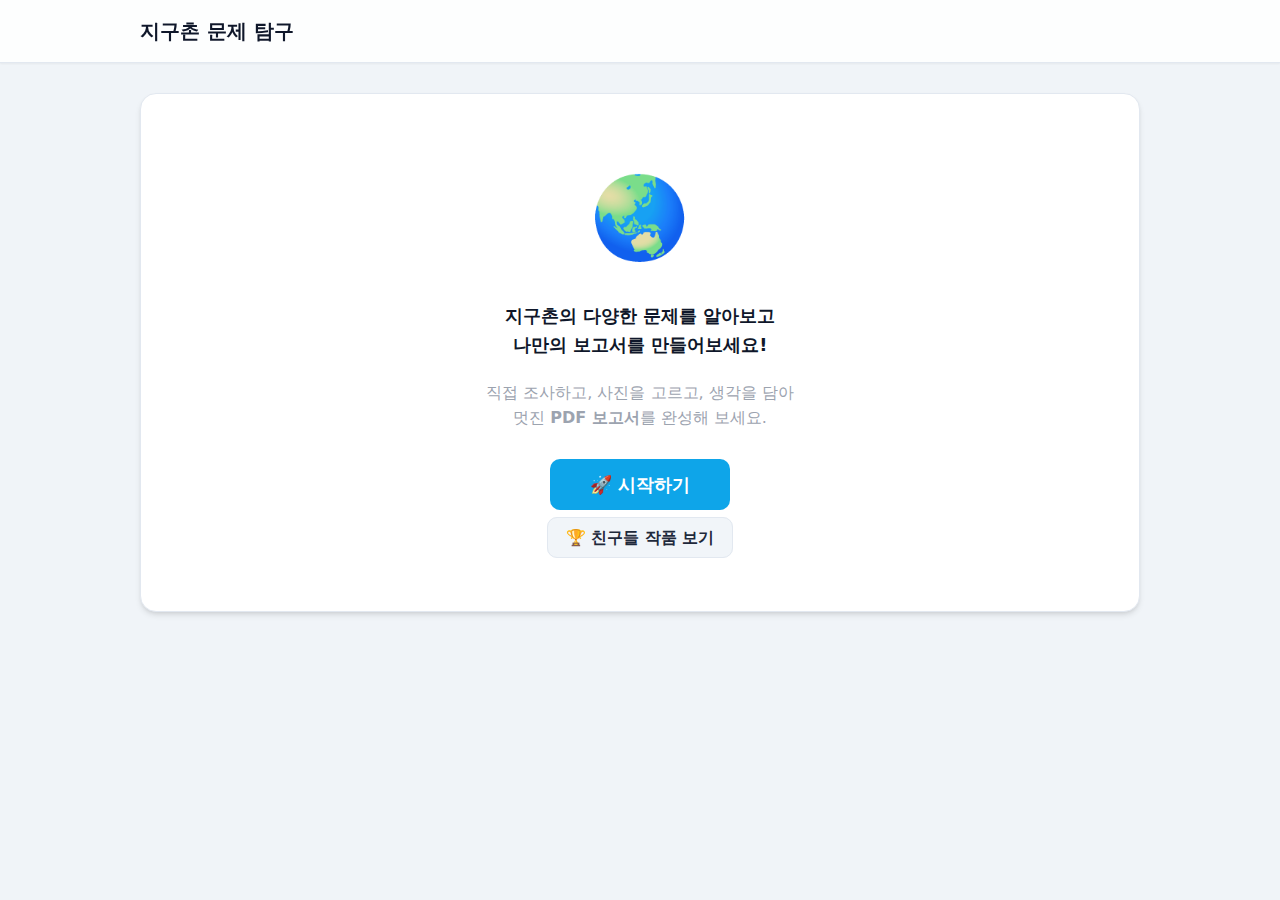
<file: index.html>
<!doctype html>
<html lang="ko">
<head>
  <meta charset="utf-8">
  <meta name="viewport" content="width=device-width, initial-scale=1">
  <title>지구촌 문제 탐구 - 시작</title>
  <link rel="stylesheet" href="./assets/style.css">
</head>
<body>
  <header><div class="container"><h1>지구촌 문제 탐구</h1></div></header>
  <main class="container">
    <section class="card" style="text-align:center; padding:60px 20px;">
      <div style="font-size:80px; margin-bottom:20px;">🌏</div>
      <h2>지구촌의 다양한 문제를 알아보고<br>나만의 보고서를 만들어보세요!</h2>
      <p style="color:#9ca3af; margin:20px 0 40px;">
        직접 조사하고, 사진을 고르고, 생각을 담아<br>
        멋진 <b>PDF 보고서</b>를 완성해 보세요.
      </p>
      <a href="./activity.html" class="btn primary" style="padding:15px 40px; font-size:18px;">🚀 시작하기</a>
      <br><br>
      <a href="./gallery.html" class="btn">🏆 친구들 작품 보기</a>
    </section>
  </main>
</body>
</html>
</file>
<file: assets/style.css>
/* assets/style.css - 밝고 화사한 테마 */
:root {
  /* == 컬러 팔레트 변경 == */
  /* 배경: 아주 연한 회색빛 블루 (완전 흰색 X) */
  --bg: #f0f4f8;
  /* 패널(카드): 깨끗한 흰색 */
  --panel: #ffffff;
  /* 글자색: 진한 네이비/다크그레이 (가독성 확보) */
  --text: #1e293b;
  /* 보조 글자색: 중간 톤 그레이 */
  --muted: #64748b;
  /* 포인트 컬러: 기존 하늘색 유지 (밝은 배경에서도 잘 어울림) */
  --primary: #0ea5e9;
  /* 테두리 선: 연한 회색 */
  --line: #e2e8f0;
  --font: system-ui, -apple-system, sans-serif;
  --shadow: 0 4px 6px -1px rgb(0 0 0 / 0.1), 0 2px 4px -2px rgb(0 0 0 / 0.1);
}

body {
  margin: 0;
  font-family: var(--font);
  background: var(--bg);
  color: var(--text);
  line-height: 1.6;
}

.container {
  width: min(1000px, 92%);
  margin: 0 auto;
}

/* 헤더: 반투명 흰색 배경 */
header {
  position: sticky;
  top: 0;
  z-index: 10;
  background: rgba(255, 255, 255, 0.85);
  backdrop-filter: blur(12px);
  border-bottom: 1px solid var(--line);
  box-shadow: 0 1px 2px 0 rgb(0 0 0 / 0.05);
}

header .container {
  display: flex;
  justify-content: space-between;
  align-items: center;
  padding: 15px 0;
}

a {
  color: var(--text);
  text-decoration: none;
}

main {
  padding: 30px 0;
}

/* 카드 디자인: 흰색 배경에 그림자 추가 */
.card {
  background: var(--panel);
  border: 1px solid var(--line);
  border-radius: 16px;
  padding: 24px;
  margin-bottom: 20px;
  box-shadow: var(--shadow);
}

h1 { font-size: 20px; margin: 0; font-weight: 800; color: #0f172a; }
h2 { font-size: 18px; margin: 0 0 15px; font-weight: 700; color: #0f172a; }
h3 { font-size: 16px; color: #334155; margin: 20px 0 10px; font-weight: 600; }

/* 버튼 스타일 변경 (어두운 배경용 -> 밝은 배경용) */
.btn {
  border: 1px solid var(--line);
  background: #f1f5f9; /* 연한 회색 배경 */
  color: var(--text);
  padding: 10px 18px;
  border-radius: 10px;
  cursor: pointer;
  font-weight: 600;
  transition: all 0.2s;
}

.btn.primary {
  background: var(--primary);
  color: white;
  border: none;
}

.btn.secondary {
  background: white;
  border: 2px solid var(--primary);
  color: var(--primary);
}

.btn:hover {
  transform: translateY(-2px);
  box-shadow: 0 4px 12px rgb(0 0 0 / 0.1);
}

.pill-row, .grid { display: flex; gap: 10px; flex-wrap: wrap; }
.grid { display: grid; grid-template-columns: repeat(auto-fit, minmax(220px, 1fr)); gap: 15px; }

/* 알약 버튼 변경 */
.pill {
  background: #ffffff;
  border: 2px solid var(--line);
  color: var(--text);
  padding: 8px 16px;
  border-radius: 24px;
  cursor: pointer;
  font-weight: 500;
  transition: all 0.2s;
}

.pill:hover { border-color: var(--primary); background: #f0f9ff; }
.pill.active {
  background: var(--primary);
  color: white;
  border-color: var(--primary);
  font-weight: bold;
}

/* 국가 선택 버튼 변경 */
.country {
  display: flex;
  gap: 12px;
  align-items: center;
  padding: 12px;
  background: #ffffff;
  border-radius: 12px;
  cursor: pointer;
  border: 2px solid var(--line);
  transition: all 0.2s;
}

.country:hover {
  border-color: var(--primary);
  background: #f0f9ff;
  transform: translateY(-2px);
}
.country img { width: 40px; border-radius: 4px; box-shadow: 0 2px 4px rgb(0 0 0 / 0.1); }
.country .t { font-weight: bold; }
.country .s { font-size: 13px; color: var(--muted); }

/* 입력창 스타일 변경 (밝게) */
.form-grid { display: grid; grid-template-columns: repeat(auto-fit, minmax(150px, 1fr)); gap: 15px; margin-bottom: 15px; }
.form-grid-4 { display: grid; grid-template-columns: repeat(auto-fit, minmax(140px, 1fr)); gap: 15px; }
label { display: block; margin-bottom: 5px; font-weight: 600; font-size: 14px; color: #334155; }
input, textarea {
  width: 100%;
  padding: 12px;
  background: #f8fafc; /* 아주 연한 회색 */
  border: 2px solid var(--line);
  color: var(--text);
  border-radius: 8px;
  box-sizing: border-box;
  font-family: var(--font);
  transition: border-color 0.2s;
}
input:focus, textarea:focus {
  outline: none;
  border-color: var(--primary);
  background: #ffffff;
}

.imgcard {
  border-radius: 10px;
  overflow: hidden;
  border: 1px solid var(--line);
  background: #ffffff;
  width: 100%; max-width: 400px;
  box-shadow: var(--shadow);
}
.imgcap { padding: 10px; font-size: 13px; color: var(--muted); background: #f8fafc; border-top: 1px solid var(--line); }
.images { display: flex; flex-wrap: wrap; justify-content: center; gap: 15px; }

/* 보고서 스타일 (Report Style) - 밝은 종이 느낌 */
.report {
  background: #ffffff;
  border: none; /* 테두리 제거하고 그림자로 대체 */
  padding: 30px;
  border-radius: 16px;
  position: relative;
  overflow: hidden;
  box-shadow: 0 10px 30px rgba(0, 0, 0, 0.1); /* 부드러운 그림자 */
}
.report-header {
  text-align: center; font-size: 22px; font-weight: 900;
  color: var(--primary); /* 포인트 컬러 사용 */
  margin-bottom: 5px; letter-spacing: 1px;
  text-transform: uppercase;
}
.report-title { text-align: center; font-size: 18px; color: #0f172a; margin-bottom: 25px; font-weight: bold; }
.kv-grid {
  display: flex; gap: 20px; justify-content: center;
  font-size: 15px; margin-bottom: 20px; padding-bottom: 15px;
  border-bottom: 2px dashed var(--line); color: #334155;
}
.report-table th, .report-table td {
  border: 1px solid var(--line);
  padding: 10px; text-align: center; color: var(--text);
}
.report-table th { background: #f1f5f9; color: #0f172a; font-weight: bold; }
.box-content {
  background: #f8fafc; /* 연한 회색 박스 */
  padding: 15px; border-radius: 8px; margin-bottom: 20px;
  font-size: 15px; line-height: 1.7;
  border: 1px solid var(--line);
}
.report hr { border: none; border-top: 2px dashed var(--line); margin: 20px 0; }

/* Features */
.sticker-zone { padding: 15px; border: 2px dashed var(--line); margin-bottom: 20px; border-radius: 12px; background: #f8fafc; }
.sticker-btn { font-size: 28px; background: none; border: none; cursor: pointer; transition: transform 0.1s; padding: 5px; }
.sticker-btn:hover { transform: scale(1.2); }
.report-sticker { position: absolute; font-size: 40px; cursor: pointer; z-index: 10; user-select: none; filter: drop-shadow(2px 2px 2px rgba(0,0,0,0.2)); }
.random-btn { background: linear-gradient(135deg, #6366f1, #a855f7); border: none; color: white; }
.row-between { display: flex; justify-content: space-between; align-items: center; }
.row { display: flex; gap: 10px; }
.hint { background: #fffbeb; color: #92400e; padding: 10px; border-radius: 8px; font-size: 14px; border: 1px solid #fcd34d; }

/* 갤러리 카드 (밝은 버전) */
.gallery-card {
  border: 1px solid var(--line);
  background: #ffffff; /* 흰색 배경 */
  padding: 20px;
  border-radius: 16px;
  font-size: 13px;
  position: relative;
  box-shadow: var(--shadow);
  transition: transform 0.2s;
}
.gallery-card:hover { transform: translateY(-3px); box-shadow: 0 10px 20px -5px rgb(0 0 0 / 0.1); }
.gallery-header { text-align: center; font-weight: 900; color: var(--primary); margin-bottom: 8px; font-size: 14px; }
.btn-delete {
  position: absolute; top: 10px; right: 10px;
  background: #fee2e2; color: #ef4444;
  border: 1px solid #fecaca; border-radius: 50%;
  width: 26px; height: 26px; font-size: 18px; line-height: 1;
  cursor: pointer; display: flex; align-items: center; justify-content: center; z-index: 10;
}
.btn-delete:hover { background: #ef4444; color: white; border-color: #ef4444; }
</file>
